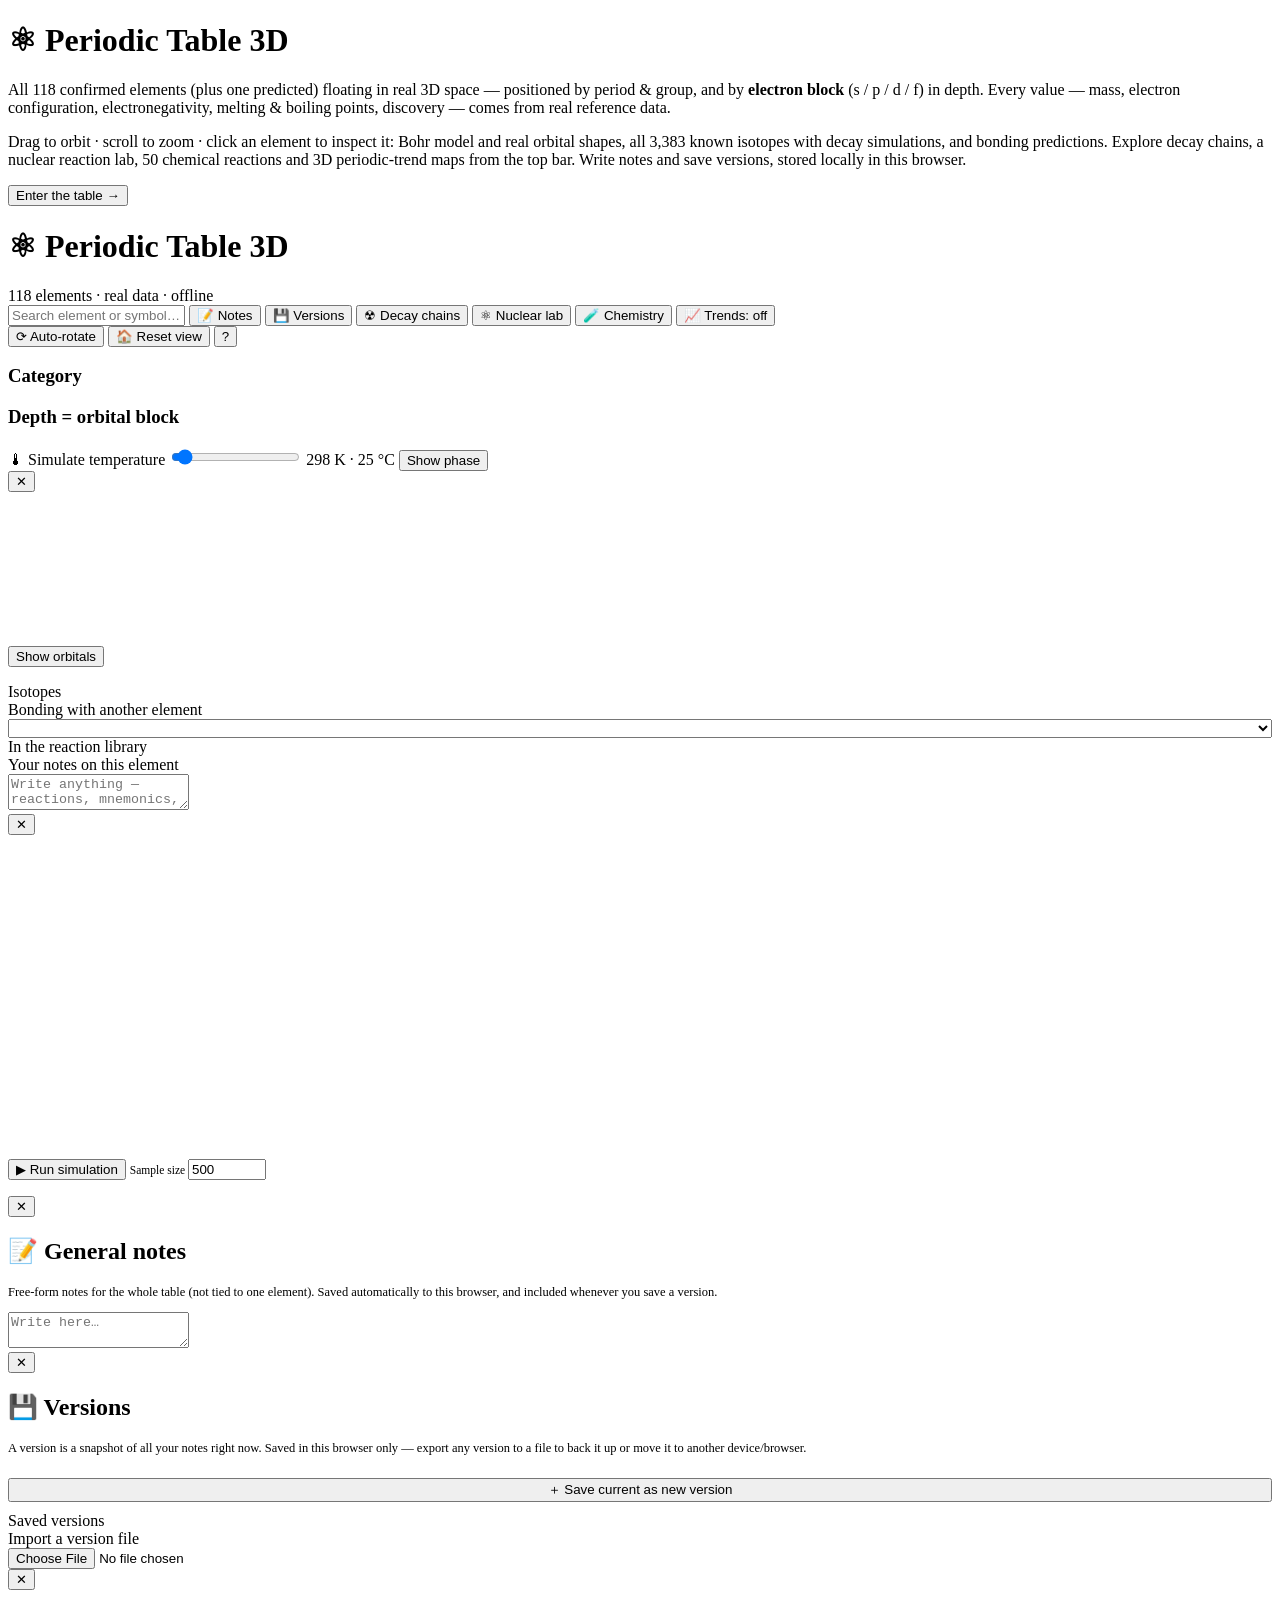
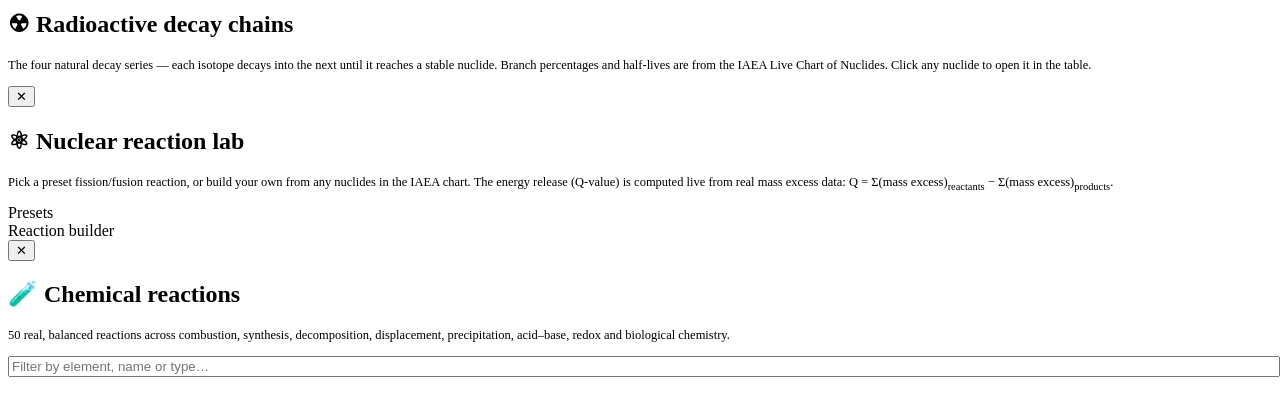
<file: index_template.html>
<!doctype html>
<html lang="en">
<head>
<meta charset="utf-8"/>
<meta name="viewport" content="width=device-width, initial-scale=1, maximum-scale=1"/>
<title>Periodic Table 3D — Elements in Space</title>
<meta name="description" content="An offline, self-contained 3D periodic table with real scientific data: orbital shapes, 3,383 isotopes with decay simulation, decay chains, a nuclear reaction Q-value lab, 50 chemical reactions, bonding prediction, periodic-trend maps, phase simulation and personal notes/versions."/>
<style>
/*__CSS__*/
</style>
</head>
<body>

<div id="scene-container"></div>

<div id="intro">
  <h1>⚛ Periodic Table 3D</h1>
  <p>
    All 118 confirmed elements (plus one predicted) floating in real 3D space —
    positioned by period &amp; group, and by <b>electron block</b> (s / p / d / f) in depth.
    Every value — mass, electron configuration, electronegativity, melting &amp; boiling
    points, discovery — comes from real reference data.
  </p>
  <p>
    Drag to orbit · scroll to zoom · click an element to inspect it: Bohr model and
    real orbital shapes, all 3,383 known isotopes with decay simulations, and bonding
    predictions. Explore decay chains, a nuclear reaction lab, 50 chemical reactions and
    3D periodic-trend maps from the top bar. Write notes and save versions, stored
    locally in this browser.
  </p>
  <button id="intro-start">Enter the table →</button>
</div>

<div id="topbar">
  <div id="title-block">
    <h1>⚛ Periodic Table 3D</h1>
    <span>118 elements · real data · offline</span>
  </div>
  <input id="search" class="pill-input" type="text" placeholder="Search element or symbol…" autocomplete="off"/>
  <button class="btn" id="btn-notes">📝 Notes</button>
  <button class="btn" id="btn-versions">💾 Versions</button>
  <button class="btn" id="btn-decaychains">☢ Decay chains</button>
  <button class="btn" id="btn-nuclearlab">⚛ Nuclear lab</button>
  <button class="btn" id="btn-chemistry">🧪 Chemistry</button>
  <button class="btn" id="btn-trends">📈 Trends: off</button>
  <div id="topbar-right">
    <button class="btn" id="btn-autorotate">⟳ Auto-rotate</button>
    <button class="btn" id="btn-reset">🏠 Reset view</button>
    <button id="help-btn" title="Help">?</button>
  </div>
</div>

<div id="trends-legend" style="display:none;">
  <h3 id="trends-title">Trend</h3>
  <div id="trends-gradient"></div>
  <div id="trends-range"><span id="trends-min"></span><span id="trends-max"></span></div>
  <div id="trends-note"></div>
</div>

<div id="legend">
  <h3>Category</h3>
  <div id="legend-list"></div>
</div>

<div id="depthkey">
  <h3>Depth = orbital block</h3>
  <div id="depthkey-list"></div>
</div>

<div id="temp-panel">
  <label for="temp-slider">🌡 Simulate temperature</label>
  <input id="temp-slider" type="range" min="0" max="6000" step="10" value="298"/>
  <span id="temp-label">298 K · 25 °C</span>
  <button class="btn small" id="temp-toggle">Show phase</button>
</div>

<div id="tooltip"></div>

<!-- Element detail panel -->
<div id="panel">
  <button id="panel-close">✕</button>
  <div id="panel-head">
    <div id="panel-num"></div>
    <div id="panel-symbol"></div>
    <div id="panel-name"></div>
    <div id="panel-cat"></div>
    <div id="panel-predicted" style="display:none;"></div>
  </div>
  <div id="atom-canvas-wrap">
    <canvas id="atom-canvas"></canvas>
    <div id="atom-shells-label"></div>
    <div id="orbital-controls" style="display:none;"></div>
    <button class="btn small" id="btn-orbital-toggle" title="Switch between the simplified Bohr model and real hydrogen-like orbital shapes">Show orbitals</button>
  </div>
  <div id="panel-body">
    <dl class="data-grid" id="panel-grid"></dl>
    <p id="panel-summary"></p>

    <div class="section-title">Isotopes <span id="isotope-count"></span></div>
    <div id="isotope-list"></div>

    <div class="section-title">Bonding with another element</div>
    <select id="bond-partner" class="pill-input" style="width:100%;"></select>
    <div id="bond-result"></div>

    <div class="section-title">In the reaction library</div>
    <div id="element-reactions"></div>

    <div class="section-title">Your notes on this element</div>
    <textarea id="panel-notes" placeholder="Write anything — reactions, mnemonics, questions…"></textarea>
    <div id="notes-saved"></div>
  </div>
</div>

<!-- Decay simulation modal -->
<div id="decay-modal">
  <div id="decay-modal-inner">
    <button class="drawer-close" id="decay-modal-close">✕</button>
    <h2 id="decay-modal-title"></h2>
    <canvas id="decay-canvas" width="480" height="300"></canvas>
    <div id="decay-modal-stats"></div>
    <div id="decay-modal-controls">
      <button class="btn small" id="decay-start">▶ Run simulation</button>
      <label style="font-size:11.5px;color:var(--text-secondary);">Sample size
        <input id="decay-n" type="number" min="10" max="5000" value="500" style="width:70px;"/>
      </label>
    </div>
    <p id="decay-modal-note"></p>
  </div>
</div>

<!-- General notes drawer -->
<div class="drawer" id="drawer-notes">
  <button class="drawer-close" data-close="drawer-notes">✕</button>
  <h2>📝 General notes</h2>
  <p style="font-size:12.5px;color:var(--text-secondary);">
    Free-form notes for the whole table (not tied to one element). Saved automatically
    to this browser, and included whenever you save a version.
  </p>
  <textarea id="general-notes" placeholder="Write here…"></textarea>
</div>

<!-- Versions drawer -->
<div class="drawer" id="drawer-versions">
  <button class="drawer-close" data-close="drawer-versions">✕</button>
  <h2>💾 Versions</h2>
  <p style="font-size:12.5px;color:var(--text-secondary);">
    A version is a snapshot of all your notes right now. Saved in this browser only —
    export any version to a file to back it up or move it to another device/browser.
  </p>
  <button class="btn" id="btn-save-version" style="width:100%;margin:10px 0;">＋ Save current as new version</button>
  <div class="field-label">Saved versions</div>
  <div id="version-list"></div>
  <div class="field-label">Import a version file</div>
  <input type="file" id="import-file" accept="application/json"/>
</div>

<!-- Decay chains drawer -->
<div class="drawer drawer-wide" id="drawer-decaychains">
  <button class="drawer-close" data-close="drawer-decaychains">✕</button>
  <h2>☢ Radioactive decay chains</h2>
  <p style="font-size:12.5px;color:var(--text-secondary);">
    The four natural decay series — each isotope decays into the next until it
    reaches a stable nuclide. Branch percentages and half-lives are from the
    IAEA Live Chart of Nuclides. Click any nuclide to open it in the table.
  </p>
  <div id="chain-tabs"></div>
  <div id="chain-view"></div>
</div>

<!-- Nuclear reaction lab drawer -->
<div class="drawer drawer-wide" id="drawer-nuclearlab">
  <button class="drawer-close" data-close="drawer-nuclearlab">✕</button>
  <h2>⚛ Nuclear reaction lab</h2>
  <p style="font-size:12.5px;color:var(--text-secondary);">
    Pick a preset fission/fusion reaction, or build your own from any nuclides
    in the IAEA chart. The energy release (Q-value) is computed live from real mass
    excess data: Q = Σ(mass excess)<sub>reactants</sub> − Σ(mass excess)<sub>products</sub>.
  </p>
  <div class="field-label">Presets</div>
  <div id="nuclear-presets"></div>
  <div class="field-label">Reaction builder</div>
  <div id="nuclear-builder"></div>
  <div id="nuclear-result"></div>
</div>

<!-- Chemistry browser drawer -->
<div class="drawer drawer-wide" id="drawer-chemistry">
  <button class="drawer-close" data-close="drawer-chemistry">✕</button>
  <h2>🧪 Chemical reactions</h2>
  <p style="font-size:12.5px;color:var(--text-secondary);">
    50 real, balanced reactions across combustion, synthesis, decomposition,
    displacement, precipitation, acid–base, redox and biological chemistry.
  </p>
  <input id="chem-search" class="pill-input" style="width:100%;margin-bottom:8px;" placeholder="Filter by element, name or type…"/>
  <div id="chem-list"></div>
</div>

<!--__SCRIPTS__-->
<script>
window.__ELEMENTS__ = /*__ELEMENTS_JSON__*/[]/*__END_ELEMENTS_JSON__*/;
window.__ISOTOPES__ = /*__ISOTOPES_JSON__*/;
window.__DECAY_CHAINS__ = /*__DECAY_CHAINS_JSON__*/;
window.__CHEM_REACTIONS__ = /*__CHEM_REACTIONS_JSON__*/;
window.__NUCLEAR_PRESETS__ = /*__NUCLEAR_PRESETS_JSON__*/;
</script>
<script>
/*__APP_JS__*/
</script>
</body>
</html>
</file>
